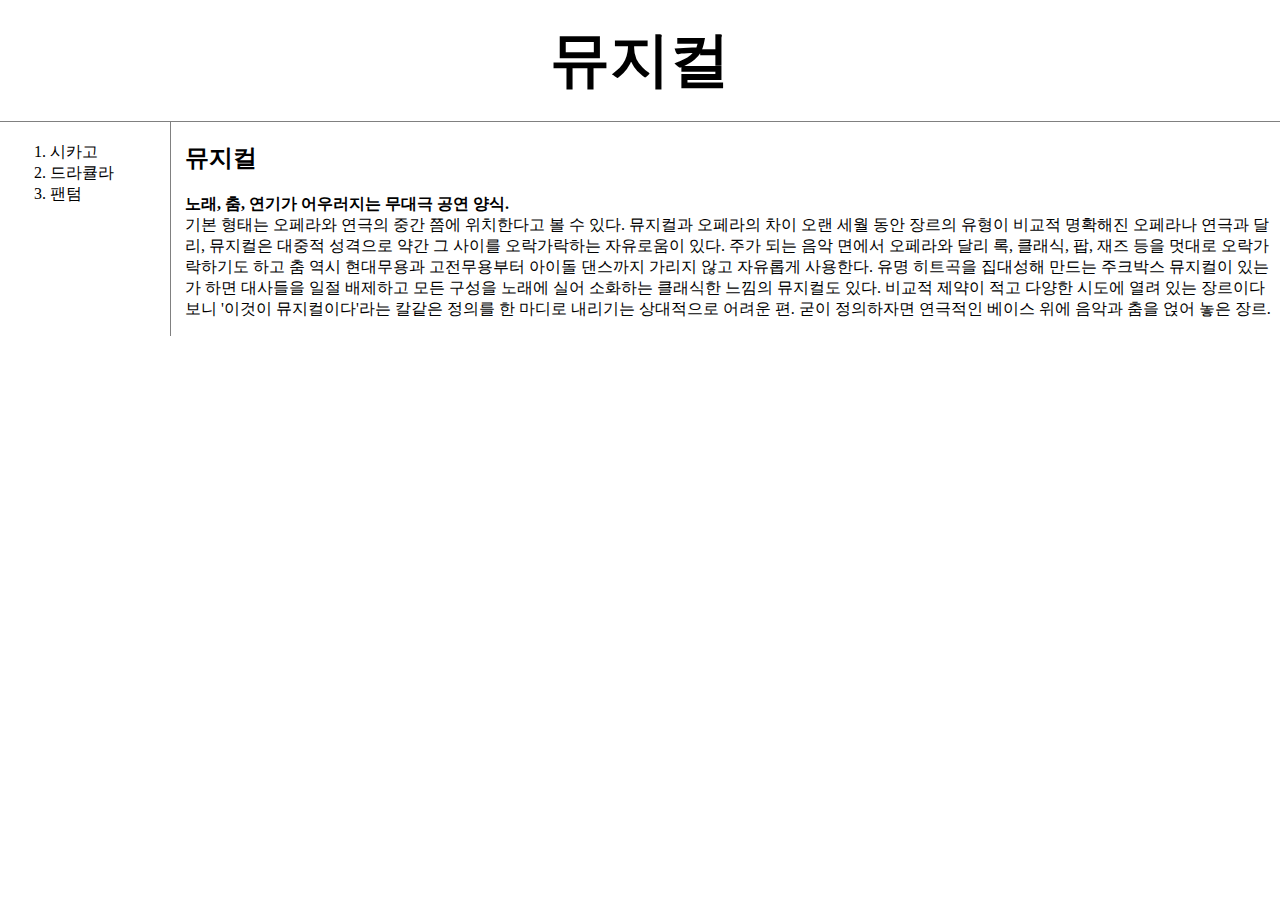
<file: index.html>
<!doctype html>
<html>
<head>
  <title>Musical</title>
  <meta charset="utf-8">
  <link rel="stylesheet" href="style.css">
</head>
<body>
  <h1><a href="index.html">뮤지컬</a></h1>
  <div id="grid">
    <ol>
      <li><a href="1.html">시카고</a></li>
      <li><a href="2.html">드라큘라</a></li>
      <li><a href="3.html">팬텀</a></li>
    </ol>
    <div id="article">
      <h2>뮤지컬</h2>
      <p>
        <strong>노래, 춤, 연기가 어우러지는 무대극 공연 양식.<br></strong>
        기본 형태는 오페라와 연극의 중간 쯤에 위치한다고 볼 수 있다. 뮤지컬과 오페라의 차이 오랜 세월 동안 장르의 유형이 비교적 명확해진 오페라나 연극과 달리, 뮤지컬은 대중적 성격으로 약간 그 사이를 오락가락하는 자유로움이 있다. 주가 되는 음악 면에서 오페라와 달리 록, 클래식, 팝, 재즈 등을 멋대로 오락가락하기도 하고 춤 역시 현대무용과 고전무용부터 아이돌 댄스까지 가리지 않고 자유롭게 사용한다. 유명 히트곡을 집대성해 만드는 주크박스 뮤지컬이 있는가 하면 대사들을 일절 배제하고 모든 구성을 노래에 실어 소화하는 클래식한 느낌의 뮤지컬도 있다. 비교적 제약이 적고 다양한 시도에 열려 있는 장르이다 보니 '이것이 뮤지컬이다'라는 칼같은 정의를 한 마디로 내리기는 상대적으로 어려운 편. 굳이 정의하자면 연극적인 베이스 위에 음악과 춤을 얹어 놓은 장르.
      </p>
    </div>
  </div>
      <p>
    <div id="disqus_thread"></div>
    <script>
        /**
        *  RECOMMENDED CONFIGURATION VARIABLES: EDIT AND UNCOMMENT THE SECTION BELOW TO INSERT DYNAMIC VALUES FROM YOUR PLATFORM OR CMS.
        *  LEARN WHY DEFINING THESE VARIABLES IS IMPORTANT: https://disqus.com/admin/universalcode/#configuration-variables    */
        /*
        var disqus_config = function () {
        this.page.url = PAGE_URL;  // Replace PAGE_URL with your page's canonical URL variable
        this.page.identifier = PAGE_IDENTIFIER; // Replace PAGE_IDENTIFIER with your page's unique identifier variable
        };
        */
        (function() { // DON'T EDIT BELOW THIS LINE
        var d = document, s = d.createElement('script');
        s.src = 'https://web1-etoopc2tpf.disqus.com/embed.js';
        s.setAttribute('data-timestamp', +new Date());
        (d.head || d.body).appendChild(s);
        })();
    </script>
    <noscript>Please enable JavaScript to view the <a href="https://disqus.com/?ref_noscript">comments powered by Disqus.</a></noscript>
  </p>
</body>
</html>
</file>
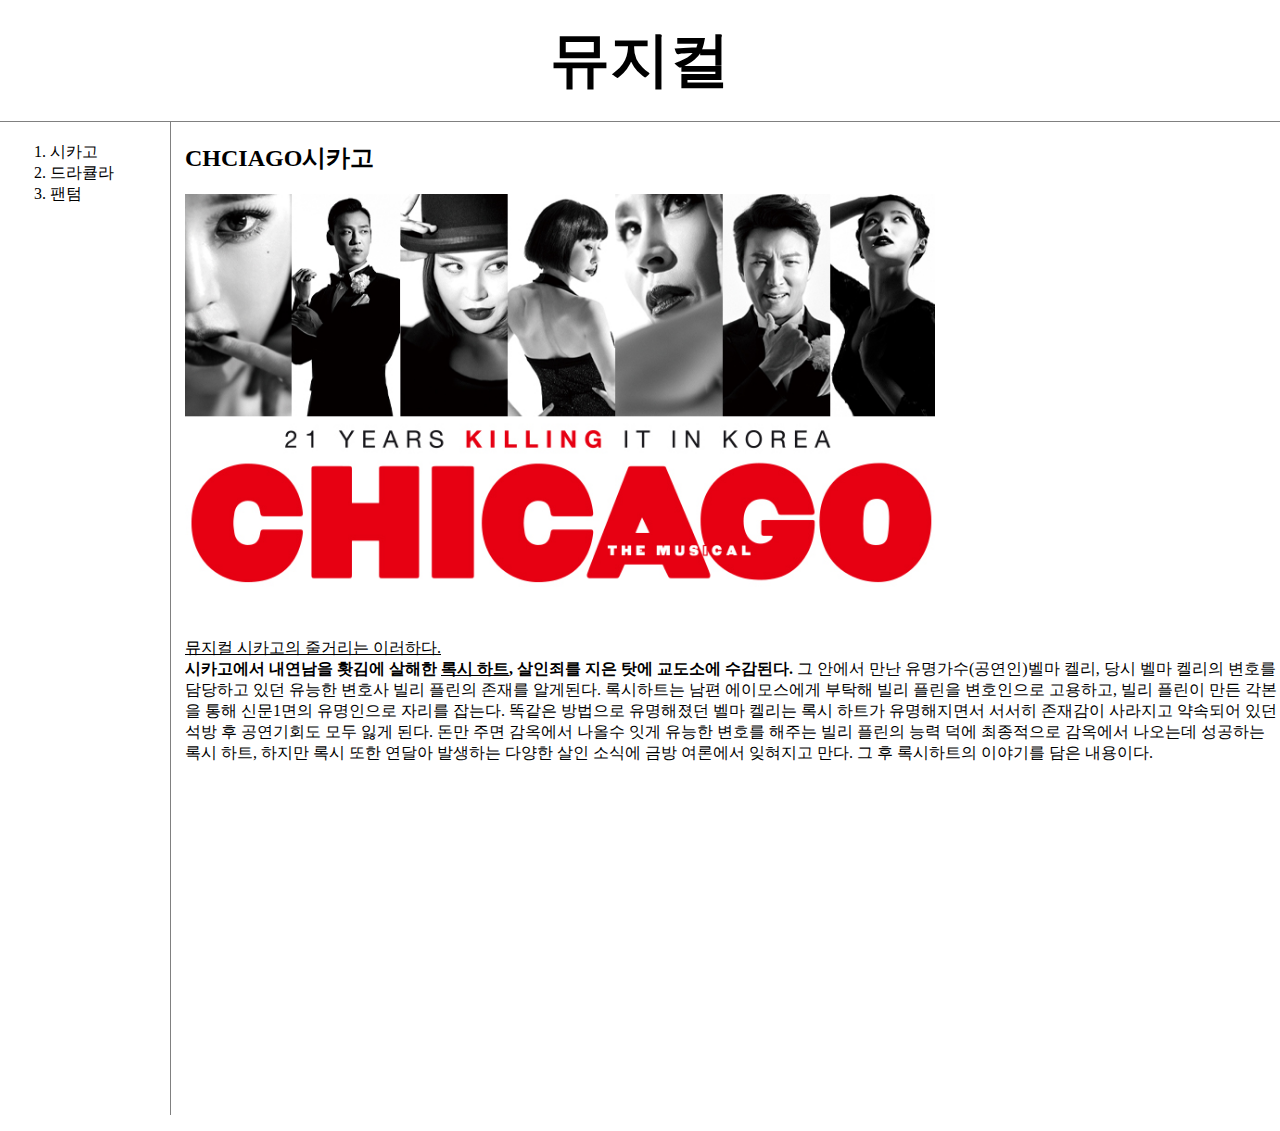
<file: 1.html>
<!doctype html>
<html>
<head>
  <title>Musical</title>
  <meta charset="utf-8">
  <link rel="stylesheet" href="style.css">
</head>
<body>
  <h1><a href="index.html">뮤지컬</a></h1>
  <div id="grid">
    <ol>
      <li><a href="1.html" >시카고</a></li>
      <li><a href="2.html" >드라큘라</a></li>
      <li><a href="3.html">팬텀</a></li>
    </ol>
    <!--
    <h1><a href="index.html"><font color="black">뮤지컬</font></a></h1>
    <ol>
      <li><a href="1.html"><font color="red">시카고</font></a></li>
      <li><a href="2.html"><font color="grey">드라큘라</font></a></li>
      <li><a href="3.html"><font color="red">팬텀</font></a></li>
    </ol>
    -->
    <div id="article">
      <h2>CHCIAGO시카고</h2>
      <p><img src="chciago.jpg" width="750"> <br> <a href="http://www.iseensee.com/Home/Perf/MakingDetail.aspx?IdPerf=1136" style="color:black;text-decoration:underline" target="_blank" title="시카고관련정보더보기">뮤지컬 시카고의 줄거리는 이러하다.</a>
      <br> <strong>시카고에서 내연남을 홧김에 살해한 <u>록시 하트</u>, 살인죄를 지은 탓에 교도소에 수감된다.</strong> 그 안에서 만난 유명가수(공연인)벨마 켈리, 당시 벨마 켈리의 변호를 담당하고 있던 유능한 변호사 빌리 플린의 존재를 알게된다. 록시하트는 남편 에이모스에게 부탁해 빌리 플린을 변호인으로 고용하고, 빌리 플린이 만든 각본을 통해 신문1면의 유명인으로 자리를 잡는다. 똑같은 방법으로 유명해졌던 벨마 켈리는 록시 하트가 유명해지면서 서서히 존재감이 사라지고 약속되어 있던 석방 후 공연기회도 모두 잃게 된다. 돈만 주면 감옥에서 나올수 잇게 유능한 변호를 해주는 빌리 플린의 능력 덕에 최종적으로 감옥에서 나오는데 성공하는 록시 하트, 하지만 록시 또한 연달아 발생하는 다양한 살인 소식에 금방 여론에서 잊혀지고 만다. 그 후 록시하트의 이야기를 담은 내용이다.
      </p>
      <p>
        <iframe width="560" height="315" src="https://www.youtube-nocookie.com/embed/-EiM35eT_5Y" title="YouTube video player" frameborder="0" allow="accelerometer; autoplay; clipboard-write; encrypted-media; gyroscope; picture-in-picture" allowfullscreen></iframe>
      </p>
    </div>
  </div>
  <p>
    <div id="disqus_thread"></div>
    <script>
        /**
        *  RECOMMENDED CONFIGURATION VARIABLES: EDIT AND UNCOMMENT THE SECTION BELOW TO INSERT DYNAMIC VALUES FROM YOUR PLATFORM OR CMS.
        *  LEARN WHY DEFINING THESE VARIABLES IS IMPORTANT: https://disqus.com/admin/universalcode/#configuration-variables    */
        /*
        var disqus_config = function () {
        this.page.url = PAGE_URL;  // Replace PAGE_URL with your page's canonical URL variable
        this.page.identifier = PAGE_IDENTIFIER; // Replace PAGE_IDENTIFIER with your page's unique identifier variable
        };
        */
        (function() { // DON'T EDIT BELOW THIS LINE
        var d = document, s = d.createElement('script');
        s.src = 'https://web1-etoopc2tpf.disqus.com/embed.js';
        s.setAttribute('data-timestamp', +new Date());
        (d.head || d.body).appendChild(s);
        })();
    </script>
    <noscript>Please enable JavaScript to view the <a href="https://disqus.com/?ref_noscript">comments powered by Disqus.</a></noscript>
  </p>
</body>
</html>
</file>
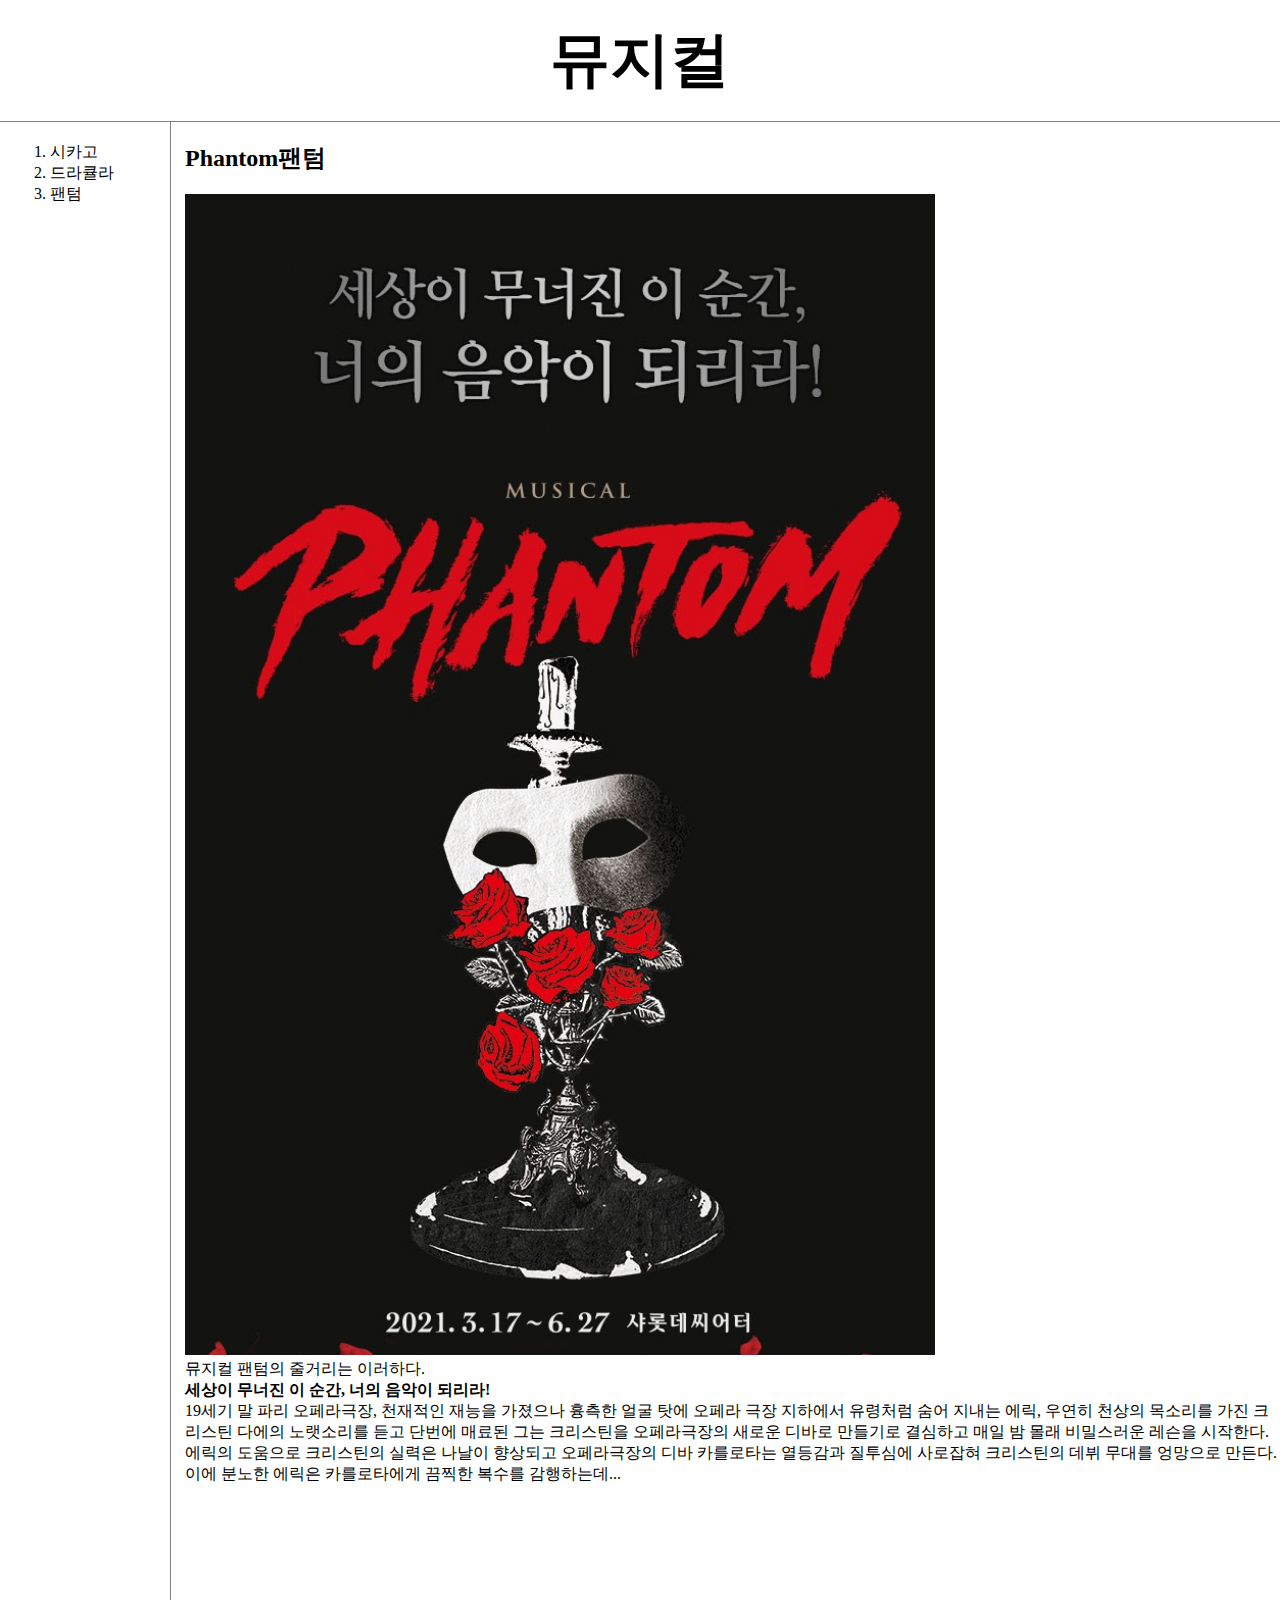
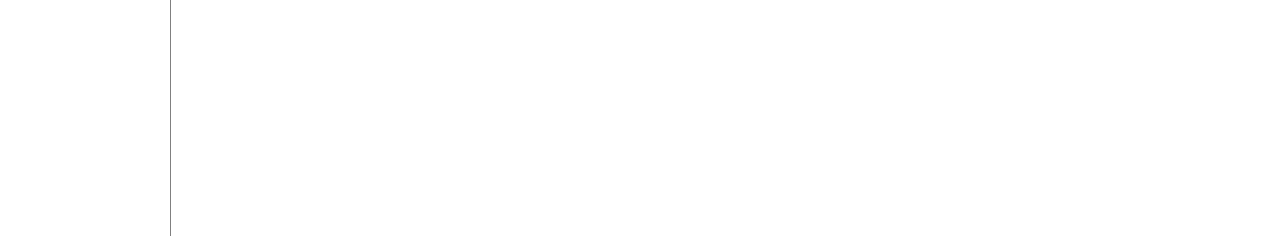
<file: 3.html>
<!doctype html>
<html>
<head>
  <title>Musical</title>
  <meta charset="utf-8">
  <link rel="stylesheet" href="style.css">
</head>
<body>
  <h1><a href="index.html">뮤지컬</a></h1>
  <div id="grid">
    <ol>
      <li><a href="1.html">시카고</a></li>
      <li><a href="2.html">드라큘라</a></li>
      <li><a href="3.html">팬텀</a></li>
    </ol>
    <div id="article">
      <h2>Phantom팬텀</h2>
      <p><img src="phamtom.jpg" width="750"> <br> <a href="https://emkmusical.com/portfolio/phantom_2021/" target="_blank" title="팬텀관련정보더보기">뮤지컬 팬텀의 줄거리는 이러하다.</a><br>
      <strong>세상이 무너진 이 순간, 너의 음악이 되리라!</strong><br>
      19세기 말 파리 오페라극장, 천재적인 재능을 가졌으나 흉측한 얼굴 탓에 오페라 극장 지하에서 유령처럼 숨어 지내는 에릭, 우연히 천상의 목소리를 가진 크리스틴 다에의 노랫소리를 듣고
      단번에 매료된 그는 크리스틴을 오페라극장의 새로운 디바로 만들기로 결심하고 매일 밤 몰래 비밀스러운 레슨을 시작한다. 에릭의 도움으로 크리스틴의 실력은 나날이 향상되고 오페라극장의
      디바 카를로타는 열등감과 질투심에 사로잡혀 크리스틴의 데뷔 무대를 엉망으로 만든다. 이에 분노한 에릭은 카를로타에게 끔찍한 복수를 감행하는데...
      </p>
      <p>
        <iframe width="560" height="315" src="https://www.youtube.com/embed/ZvIpneqfh1s" title="YouTube video player" frameborder="0" allow="accelerometer; autoplay; clipboard-write; encrypted-media; gyroscope; picture-in-picture" allowfullscreen></iframe>
      </p>
    </div>
  </div>
  <p>
    <div id="disqus_thread"></div>
    <script>
        /**
        *  RECOMMENDED CONFIGURATION VARIABLES: EDIT AND UNCOMMENT THE SECTION BELOW TO INSERT DYNAMIC VALUES FROM YOUR PLATFORM OR CMS.
        *  LEARN WHY DEFINING THESE VARIABLES IS IMPORTANT: https://disqus.com/admin/universalcode/#configuration-variables    */
        /*
        var disqus_config = function () {
        this.page.url = PAGE_URL;  // Replace PAGE_URL with your page's canonical URL variable
        this.page.identifier = PAGE_IDENTIFIER; // Replace PAGE_IDENTIFIER with your page's unique identifier variable
        };
        */
        (function() { // DON'T EDIT BELOW THIS LINE
        var d = document, s = d.createElement('script');
        s.src = 'https://web1-etoopc2tpf.disqus.com/embed.js';
        s.setAttribute('data-timestamp', +new Date());
        (d.head || d.body).appendChild(s);
        })();
    </script>
    <noscript>Please enable JavaScript to view the <a href="https://disqus.com/?ref_noscript">comments powered by Disqus.</a></noscript>
  </p>
</body>
</html>
</file>
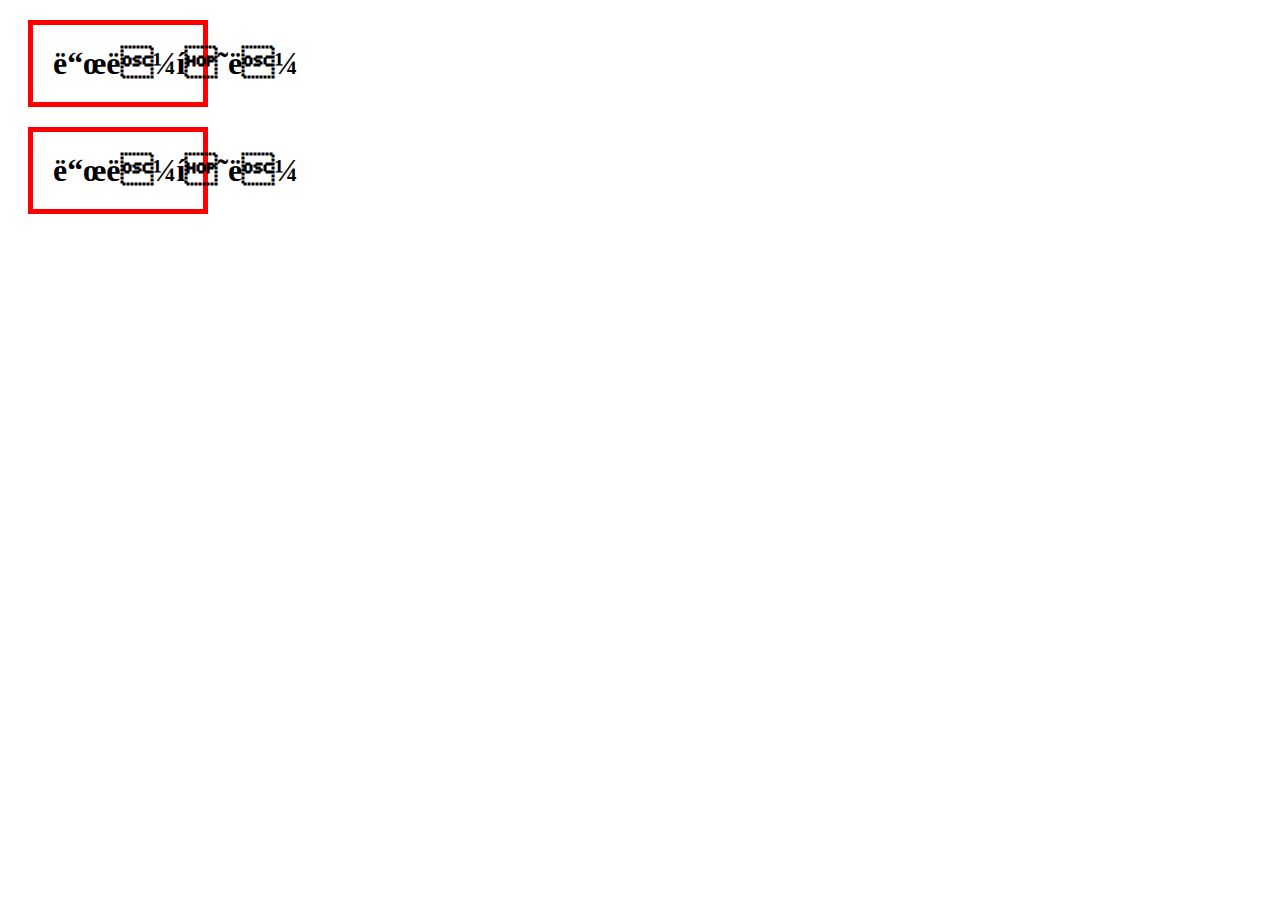
<file: box.html>
<!<!DOCTYPE html>
<html>
<head>
  <meta charset="uft-8">
  <title></title>
  <style>
    h1{
      border:5px solid red;
      padding:20px;
      margin:20px;
      display:block;
      width:130px;
    }
  </style>
</head>
<body>
    <h1>드라큘라</h1>
    <h1>드라큘라</h1>
  </body>
</html>
</file>
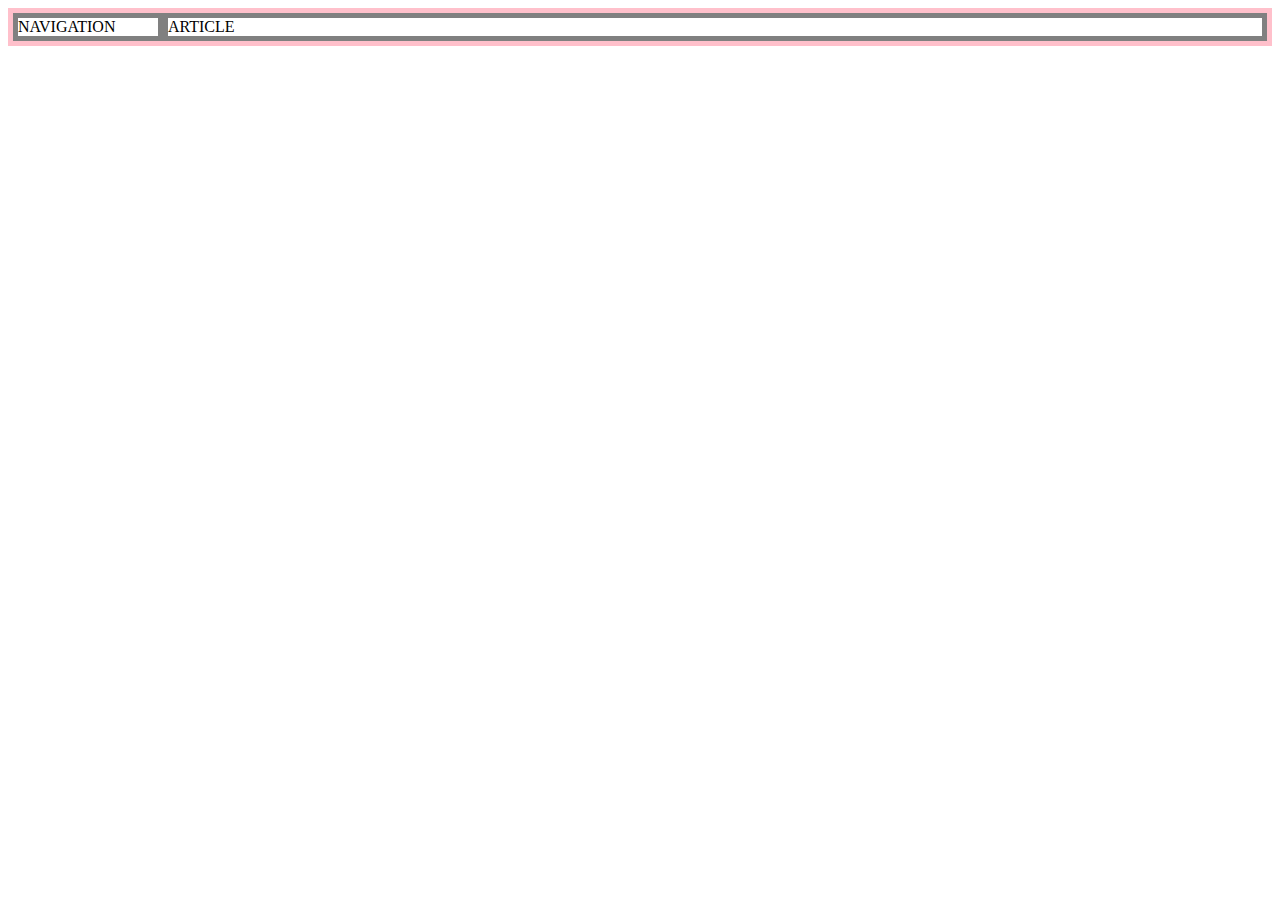
<file: grid.html>
<!DOCTYPE html>
<!DOCTYPE html>
<html>
  <head>
    <meta charset="utf-8">
    <title></title>
    <style>
      #grid{
        border:5px solid pink;
        display:grid;
        grid-template-columns: 150px 1fr; /*첫번째는 150픽셀크기로 갖고, 나머지를 두번째꺼 */
      }
      div{
        border:5px solid grey;
      }
    </style>
  </head>
  <body>
    <div id="grid"> <!--부모태그가 있어야지 두개의 태그를 묶어서 사용하기 위해 사용-->
      <div>NAVIGATION</div>
      <div>ARTICLE</div>
    </div>
  </body>
</html>
</file>
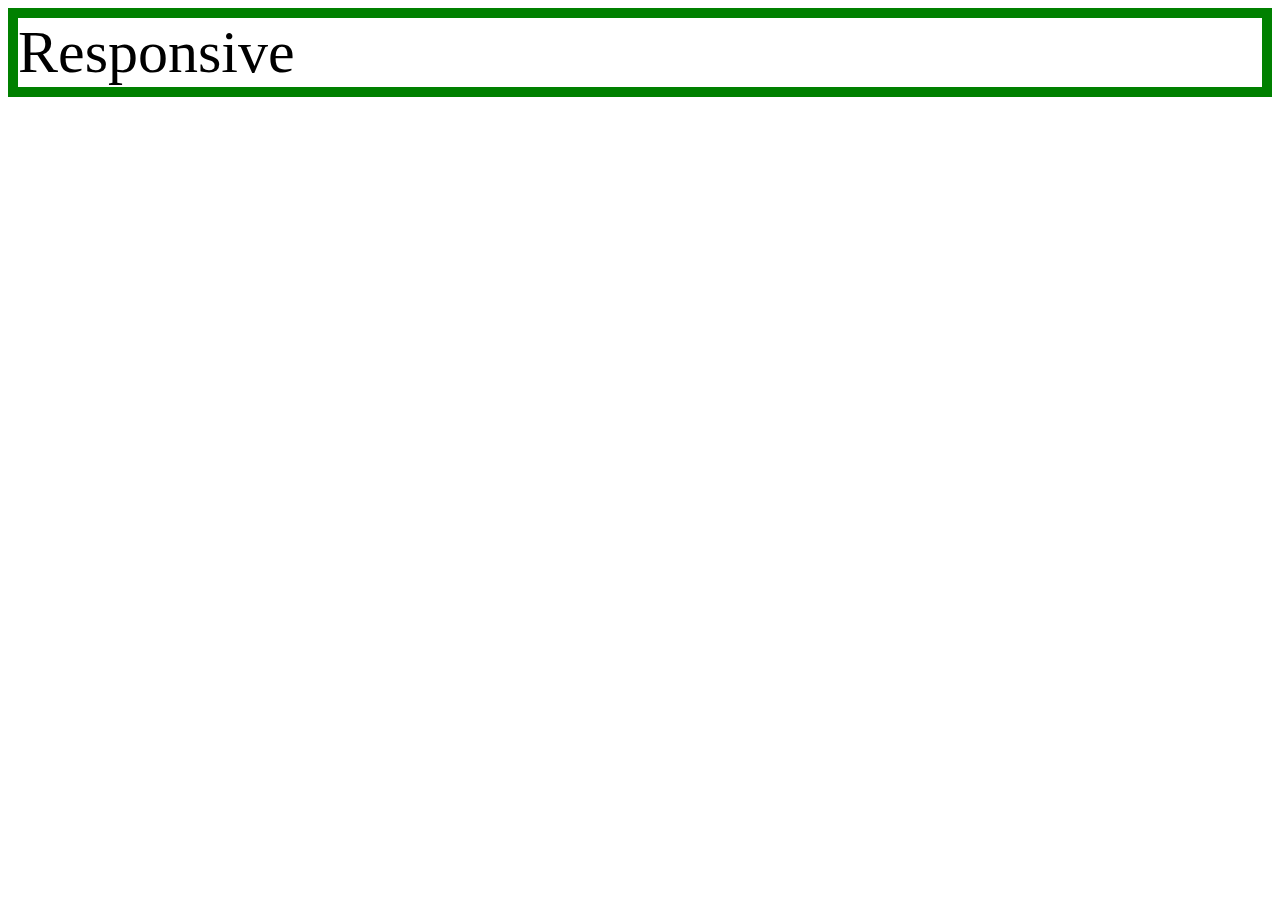
<file: mediaquery.html>
<!DOCTYPE html>
<html>
  <head>
    <meta charset="utf-8">
    <title></title>
    <style>
      div{
        border:10px solid green;
        font-size:60px;
      }
      @media(max-width:800px){ /*=screen width>800px*/
        div{
        display:none;
        }
      }
    </style>
  </head>
  <body>
    <div>
      Responsive
    </div>
  </body>
</html>
</file>
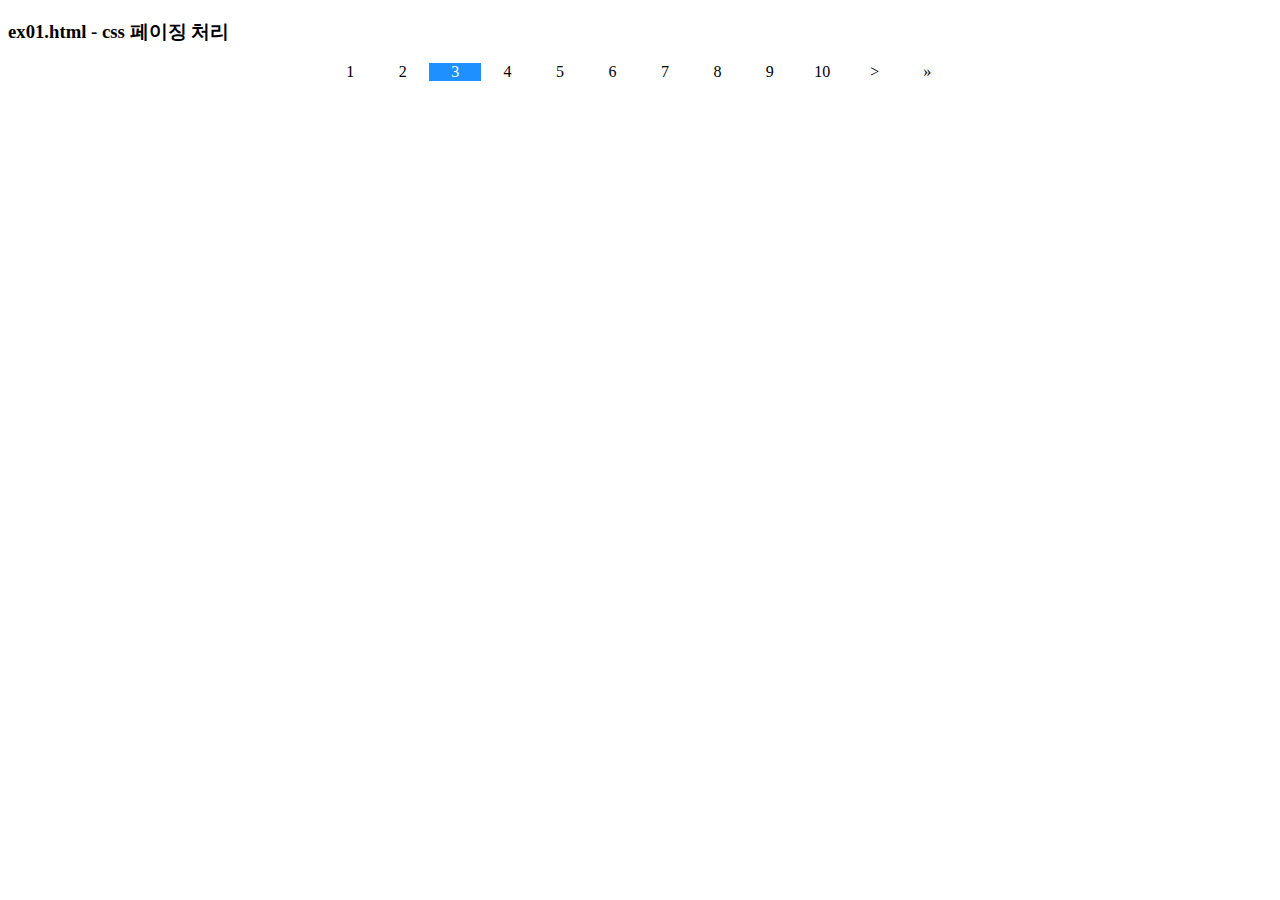
<file: css/days02/ex01.html>
<!DOCTYPE html>
<html>
<head>
<meta charset="UTF-8">
<title>"2023. 4. 20.-오후 5:36:46"</title>
<link rel="shortcut icon" type="image/x-icon" href="../images/SiSt.ico">
<meta name="viewport" content="width=device-width, initial-scale=1.0">
<script src="https://ajax.googleapis.com/ajax/libs/jquery/3.6.4/jquery.min.js"></script>
<style>
    *{
        box-sizing: border-box;
    }
    .pagination{
        width: 50%;
        /* background-color: red; */
        margin: 0 auto;
        /* 0 auto는 보통 가운데 정렬의 의미를 가지고 있음 */
        text-align: center;

        overflow: auto;
    }
    /* _(후손) +(직계) */
    .pagination a{
        text-decoration: none;
        color: black;

        float: left;
        width: 8.3%;
        text-align: center;
    }
    /*. :의사클래스 (특정상태) */
    .pagination a:hover{
        background-color: #ddd;
    }

    .pagination a.active{
        background-color: dodgerblue;
        color: white;
    }
</style>
</head>
<body>
<h3>ex01.html - css 페이징 처리</h3>

<!-- .pagination>a[href=#]*12>{$} -->
<div class="pagination">
    <a href="#">1</a>
    <a href="#">2</a>
    <a href="#" class="active">3</a>
    <a href="#">4</a>
    <a href="#">5</a>
    <a href="#">6</a>
    <a href="#">7</a>
    <a href="#">8</a>
    <a href="#">9</a>
    <a href="#">10</a>
    <a href="#">&gt;</a>
    <a href="#">&raquo;</a>
</div>

<!-- script태그는 어디 있던지 상관이 없다. -->
<script>
// $("css selecter")
//jquery click()메서드 
//jquery not() 메서드
$(".pagination a").click(function () {
    // alert("test");
    $(".pagination a").not(this).removeClass("active");
    // 모든 a태그에 있는 클래스를 제거하겠다는 뜻

    // 페이지를 누를때마다 엑티브 클래스를 추가하겠다는 뜻
    $(this).addClass("active")
});
</script>
</body>
</html>
</file>
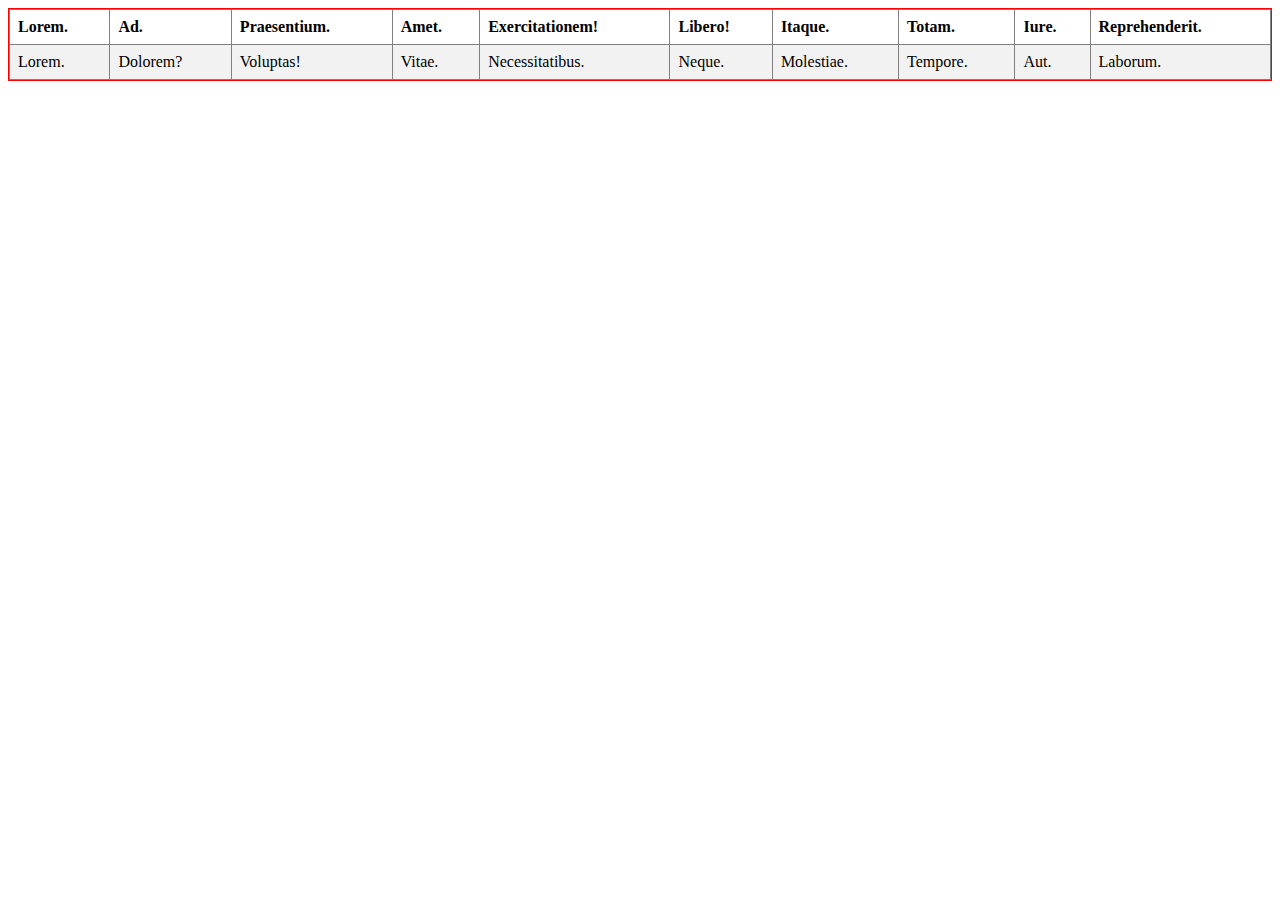
<file: css/days02/ex03.html>
<!DOCTYPE html>
<html>
<head>
<meta charset="UTF-8">
<title>"2023. 4. 21.-오전 9:35:58"</title>
<link rel="shortcut icon" type="image/x-icon" href="../images/SiSt.ico">
<meta name="viewport" content="width=device-width, initial-scale=1.0">
<script src="https://ajax.googleapis.com/ajax/libs/jquery/3.6.4/jquery.min.js"></script>
<style>
    table{
        width: 100%;
        border-collapse: collapse;
        border: 1px solid gray;
    }
    th,td{
        text-align: left;
        padding: 8px;
        border: 1px solid gray;
    }
    tr:nth-child(even){
        background-color: #f2f2f2;
    }
    div{
        border: 1px solid red;
        /* overflow: hidden; */
        overflow: auto;
        /* overflow: auto; 반응형 테이블 */
    }
    /*     
    문제) 화면이 너무 작아서 전체 테이블을 표시할 수가 없는 경우가 발생한다.
    해결) 반응형 테이블에 가로 스크롤 막대를 표시되도록 하고자 한다. 
    
    overflow:auto
    컨테이너 요소에 자식요소를 추가하여 반응형으로 만들 때 사용되는 속성
    */


</style>
</head>
<body>
   <!-- table>(tr>th*10>lorem1)+(tr>td*10>lorem1) -->
<div>
<table>
    <tr>
       <th>Lorem.</th>
       <th>Ad.</th>
       <th>Praesentium.</th>
       <th>Amet.</th>
       <th>Exercitationem!</th>
       <th>Libero!</th>
       <th>Itaque.</th>
       <th>Totam.</th>
       <th>Iure.</th>
       <th>Reprehenderit.</th>
    </tr>
    <tr>
       <td>Lorem.</td>
       <td>Dolorem?</td>
       <td>Voluptas!</td>
       <td>Vitae.</td>
       <td>Necessitatibus.</td>
       <td>Neque.</td>
       <td>Molestiae.</td>
       <td>Tempore.</td>
       <td>Aut.</td>
       <td>Laborum.</td>
    </tr>
 </table>
</div>

</body>
</html>




<!-- 
    css selector(선택자)
    :hover 의사클래스
    :not 의사클래스
    :first-child 의사클래스
tr:hover:not(:first-child){
    background-color: green;
} 
-->
</file>
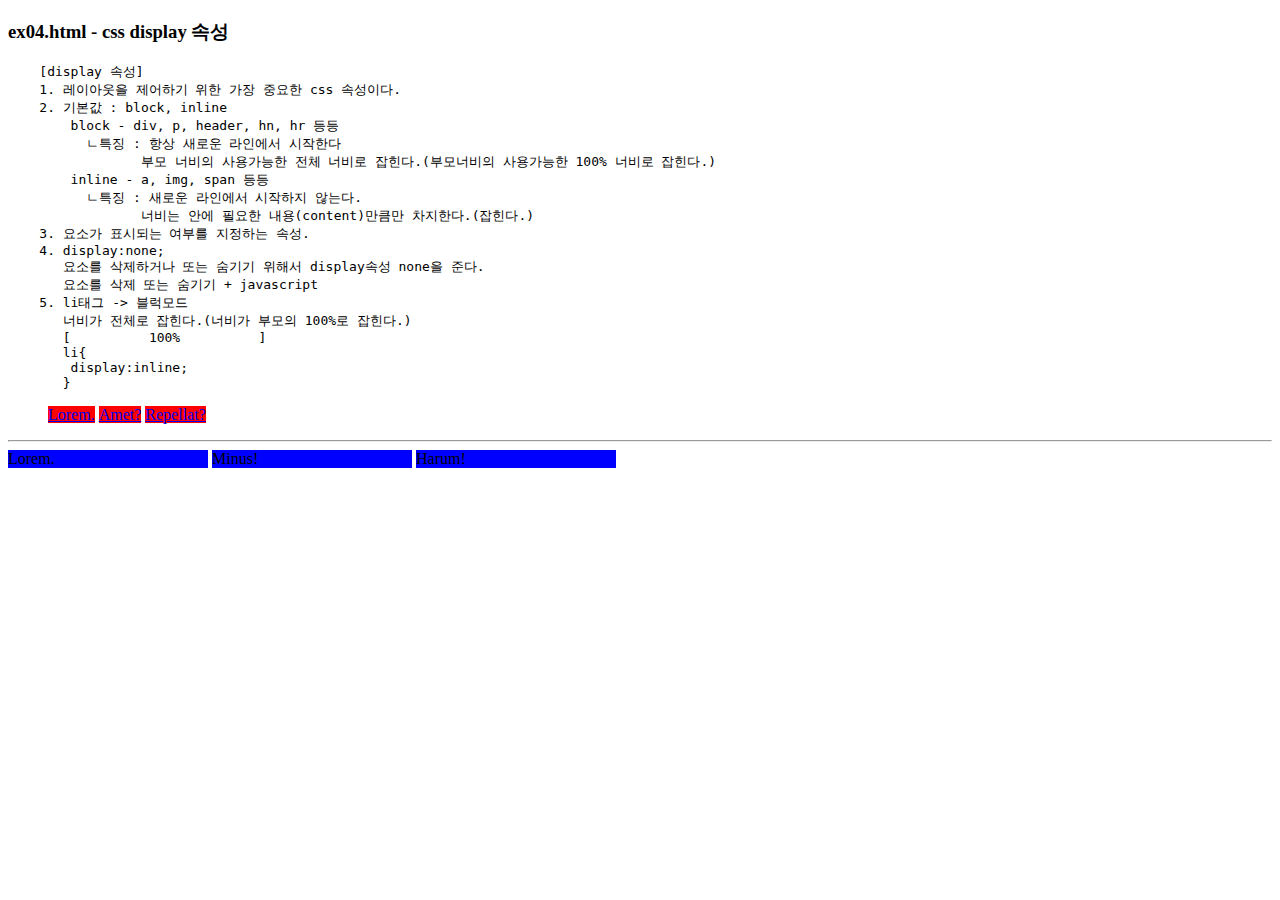
<file: css/days02/ex04.html>
<!DOCTYPE html>
<html>
<head>
<meta charset="UTF-8">
<title>"2023. 4. 21.-오전 9:36:09"</title>
<link rel="shortcut icon" type="image/x-icon" href="../images/SiSt.ico">
<meta name="viewport" content="width=device-width, initial-scale=1.0">
<script src="https://ajax.googleapis.com/ajax/libs/jquery/3.6.4/jquery.min.js"></script>
<style>
    ul li{
       background-color: red;
       display: inline; 
    }

    /* 
    span{
        background-color: blue;
        display: block;
    }
     */

    span{
        background-color: blue;
        width: 200px;
        /* width라는 속성이 적용이 안되는 이유는 inline모드이기 떄문에 width속성이 의미가 없다. */
        /* 그래서 display속성에 inline-block모드를 적용시켜 주면 width를 쓸 수 있게 된다. */
        display: inline-block;
        /* inline 속성을 유지하되 블럭의 width속성을 적용시키겠다. */
        /* display: block; */
    }

</style>
</head>
<body>
<h3>ex04.html - css display 속성</h3>

<pre>
    [display 속성]
    1. 레이아웃을 제어하기 위한 가장 중요한 css 속성이다.
    2. 기본값 : block, inline
        block - div, p, header, hn, hr 등등
          ㄴ특징 : 항상 새로운 라인에서 시작한다
                 부모 너비의 사용가능한 전체 너비로 잡힌다.(부모너비의 사용가능한 100% 너비로 잡힌다.)
        inline - a, img, span 등등
          ㄴ특징 : 새로운 라인에서 시작하지 않는다.
                 너비는 안에 필요한 내용(content)만큼만 차지한다.(잡힌다.)
    3. 요소가 표시되는 여부를 지정하는 속성.
    4. display:none;
       요소를 삭제하거나 또는 숨기기 위해서 display속성 none을 준다.
       요소를 삭제 또는 숨기기 + javascript
    5. li태그 -> 블럭모드
       너비가 전체로 잡힌다.(너비가 부모의 100%로 잡힌다.)
       [          100%          ]
       li{
        display:inline;
       }
</pre>
<!-- ul>li*3>a[href=#]>lorem1 -->
<ul>
    <li><a href="#">Lorem.</a></li>
    <li><a href="#">Amet?</a></li>
    <li><a href="#">Repellat?</a></li>
</ul>
<hr>
<!-- span*3>lorem1 -->
<span>Lorem.</span>
<span>Minus!</span>
<span>Harum!</span>
</body>
</html>
</file>
<file: style.css>
body{
  margin:0;
}
  a{
    color:black;
    text-decoration: none;
  }
    h1{
    font-size:60px;
    text-align: center;
    border-bottom:1px solid grey;
    margin:0;
    padding:20px;
  }
  ol{
     border-right:1px solid grey; /* ol은 전체를 지칭하는 것이기 때문에 선이 사이트 맨 끝 오른쪽에 있는 것이다.*/
     width:100px; /*width값을 지정해서 ol태그의 범위를 지정해주는 것이다.*/
     margin:0;
     padding:20px;
  }
  #grid{
      display: grid;
      grid-template-columns: 150px 1fr;
  }
  #grid ol{ /*웹페이지에 있는 모든 ol중에 id가 grid인것을 스타일을 정해주겠다.*/
    padding-left: 50px;
  }
  #grid #article{ /*그냥 #article만 써도 상관없음*/
    padding-left: 35px;
  }
  @media(max-width:700px){
    #grid{
        display:block; /*grid인것을 block으로 바꿔줌으로써 자동으로 줄 바꿈 되게 정렬*/
    }
    ol{
       border-right:none;
    }
    h1{
      border-bottom:none;
    }
  }
</file>
